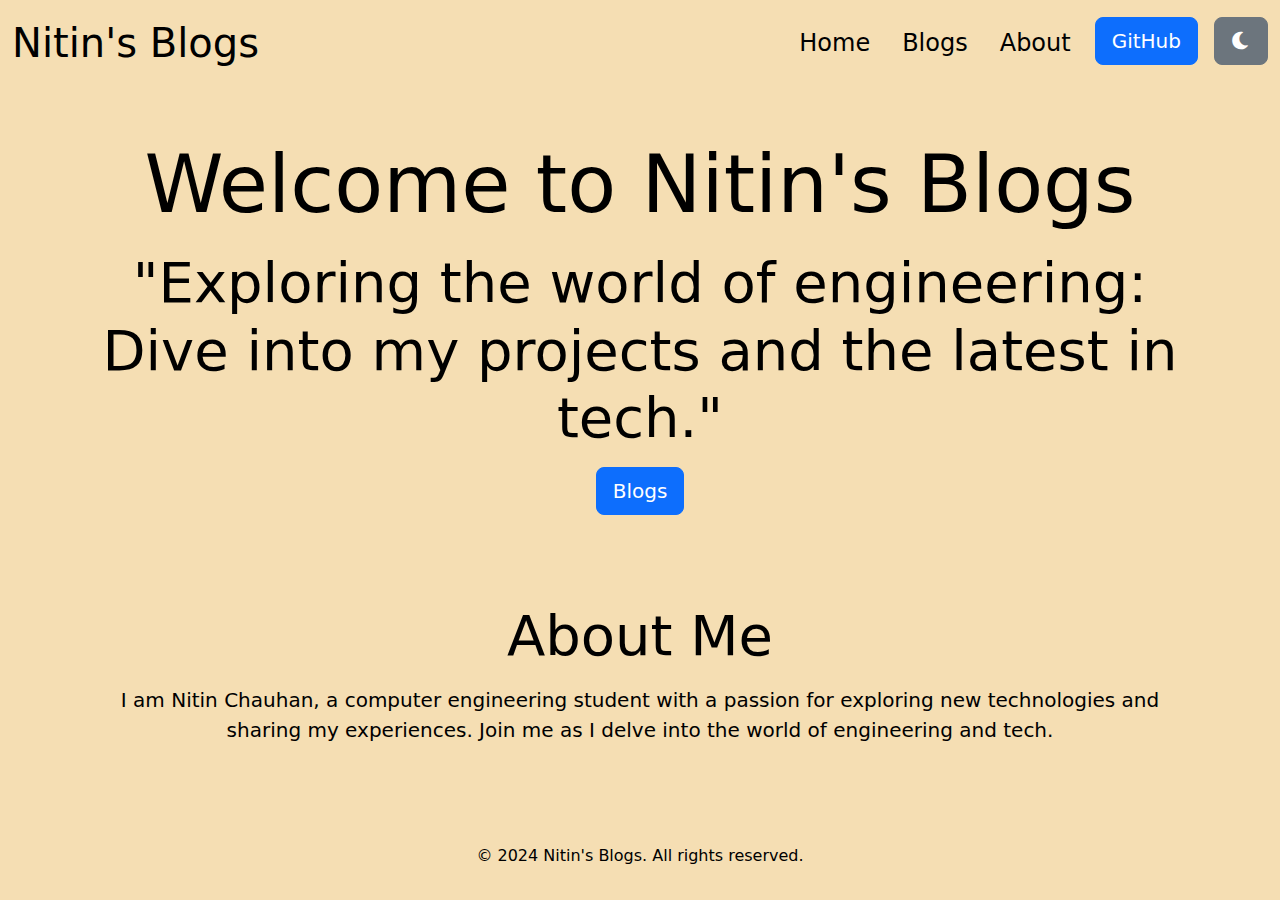
<file: index.html>
<!DOCTYPE html>
<html lang="en">

<head>
    <meta charset="UTF-8">
    <meta name="viewport" content="width=device-width, initial-scale=1.0">
    <title>Nitin's Blogs</title>
    <link href="https://cdn.jsdelivr.net/npm/bootstrap@5.0.2/dist/css/bootstrap.min.css" rel="stylesheet">
    <link rel="stylesheet" href="https://cdnjs.cloudflare.com/ajax/libs/font-awesome/6.0.0-beta3/css/all.min.css">
    <link href="./css/theme.css" rel="stylesheet">
</head>

<body class="d-flex flex-column vh-100 light-mode">
    <nav class="navbar navbar-expand-lg navbar-light-mode bg-light">
        <div class="container-fluid fs-4">
			<a class="navbar-brand fs-1" href="#">Nitin's Blogs</a>
			<button class="navbar-toggler" type="button" data-bs-toggle="collapse"
				data-bs-target="#navbarSupportedContent" aria-controls="navbarSupportedContent"
				aria-expanded="false" aria-label="Toggle navigation">
				<span class="navbar-toggler-icon"></span>
			</button>
			<div class="collapse navbar-collapse" id="navbarSupportedContent">
				<ul class="navbar-nav ms-auto mb-2 mb-lg-0">
					<li class="nav-item">
						<a class="nav-link active" aria-current="page" href="#">Home</a>
					</li>
					<li class="nav-item ms-3">
						<a class="nav-link" href="./pages/blogList.html">Blogs</a>
					</li>
					<li class="nav-item ms-3">
						<a class="nav-link" href="./pages/about.html">About</a>
					</li>
					<li class="nav-item ms-3">
						<a href="https://github.com/ashborn3" target="_blank">
							<button type="button" class="btn btn-primary btn-lg">GitHub</button>
						</a>
					</li>
					<li class="nav-item ms-3">
						<button id="theme-toggle" type="button" class="btn btn-secondary btn-lg">
							<i id="theme-icon" class="fas fa-moon"></i> <!-- Default icon -->
						</button>
					</li>
				</ul>
			</div>
		</div>
    </nav>

    <main class="container flex-grow-1 d-flex flex-column justify-content-around py-3">
        <div class="text-center mb-3">
            <h1 class="display-1 mb-3">Welcome to Nitin's Blogs</h1>
            <h3 class="display-4 mb-3">"Exploring the world of engineering: Dive into my projects and the latest in tech."</h3>
            <a href="./pages/blogList.html">
				<button type="button" class="btn btn-primary btn-lg">Blogs</button>
			</a>
        </div>

        <div class="text-center mb-3">
            <h2 class="display-4 mb-3">About Me</h2>
            <p class="lead">I am Nitin Chauhan, a computer engineering student with a passion for exploring new technologies and sharing my experiences. Join me as I delve into the world of engineering and tech.</p>
        </div>
    </main>

    <footer class="text-center py-3">
        <p>© 2024 Nitin's Blogs. All rights reserved.</p>
    </footer>

    <script src="https://cdn.jsdelivr.net/npm/@popperjs/core@2.9.2/dist/umd/popper.min.js" crossorigin="anonymous"></script>
    <script src="https://cdn.jsdelivr.net/npm/bootstrap@5.0.2/dist/js/bootstrap.min.js" crossorigin="anonymous"></script>
    <script src="./js/modeButton.js"></script>
</body>





</html>
</file>
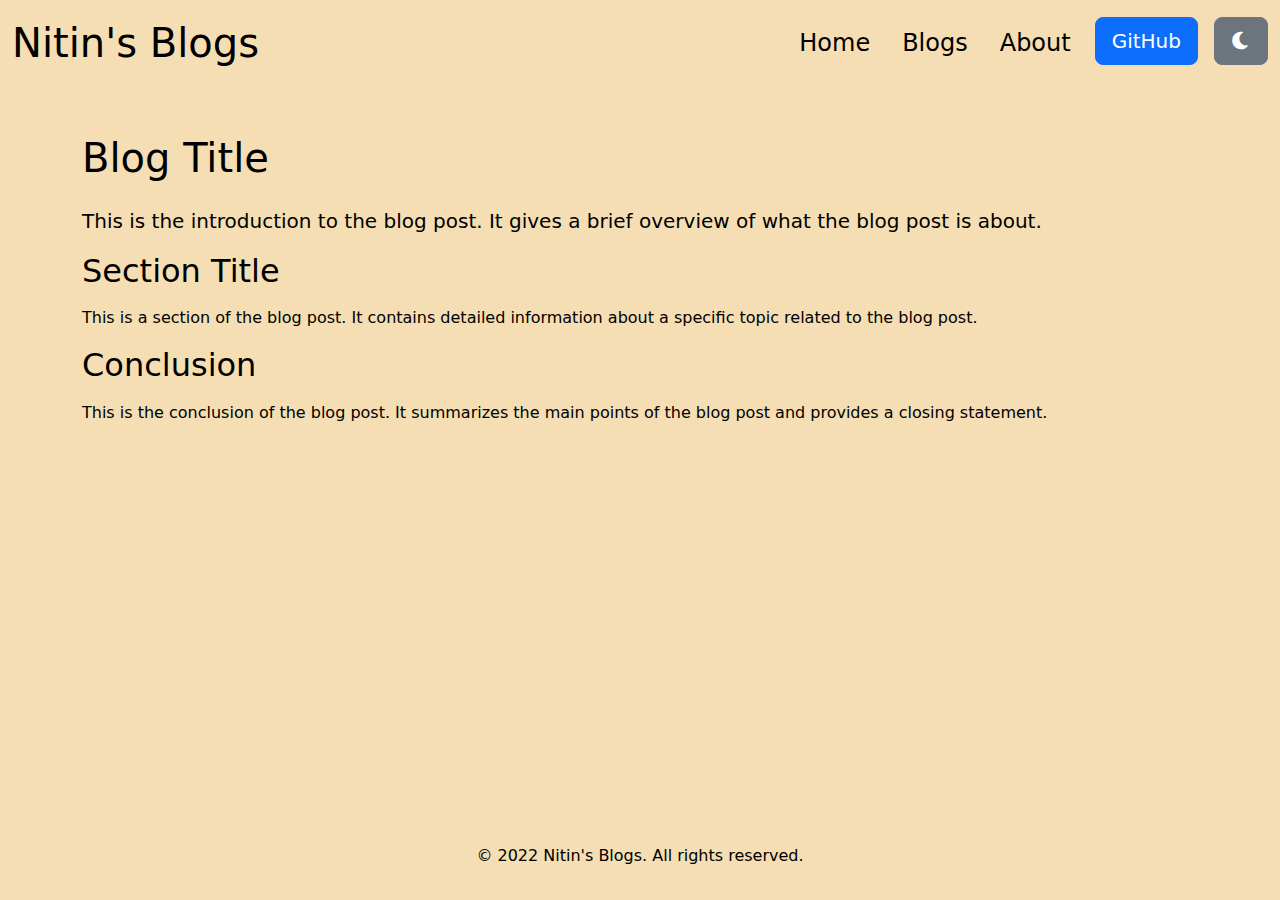
<file: pages/blog.html>
<!DOCTYPE html>
<html lang="en">
<head>
    <meta charset="UTF-8">
    <meta name="viewport" content="width=device-width, initial-scale=1">
    <title>Blog Title</title>
    <link href="https://cdn.jsdelivr.net/npm/bootstrap@5.0.2/dist/css/bootstrap.min.css" rel="stylesheet">
    <link rel="stylesheet" href="https://cdnjs.cloudflare.com/ajax/libs/font-awesome/6.0.0-beta3/css/all.min.css">
    <link href="../css/theme.css" rel="stylesheet">
</head>
<body class="d-flex flex-column vh-100">
    <nav class="navbar navbar-expand-lg navbar-light-mode bg-light">
        <div class="container-fluid fs-4">
			<a class="navbar-brand fs-1" href="../index.html">Nitin's Blogs</a>
			<button class="navbar-toggler" type="button" data-bs-toggle="collapse"
				data-bs-target="#navbarSupportedContent" aria-controls="navbarSupportedContent"
				aria-expanded="false" aria-label="Toggle navigation">
				<span class="navbar-toggler-icon"></span>
			</button>
			<div class="collapse navbar-collapse" id="navbarSupportedContent">
				<ul class="navbar-nav ms-auto mb-2 mb-lg-0">
					<li class="nav-item">
						<a class="nav-link" href="../index.html">Home</a>
					</li>
					<li class="nav-item ms-3">
						<a class="nav-link" href="./blogList.html">Blogs</a>
					</li>
					<li class="nav-item ms-3">
						<a class="nav-link" href="./about.html">About</a>
					</li>
					<li class="nav-item ms-3">
						<a href="https://github.com/ashborn3" target="_blank">
							<button type="button" class="btn btn-primary btn-lg">GitHub</button>
						</a>
					</li>
					<li class="nav-item ms-3">
						<button id="theme-toggle" type="button" class="btn btn-secondary btn-lg">
							<i id="theme-icon" class="fas fa-moon"></i> <!-- Default icon -->
						</button>
					</li>
				</ul>
			</div>
		</div>
    </nav>

    <main class="container flex-grow-1 py-5">
        <h1 class="mb-4">Blog Title</h1>
        <p class="lead">This is the introduction to the blog post. It gives a brief overview of what the blog post is about.</p>

        <h2 class="mb-3">Section Title</h2>
        <p>This is a section of the blog post. It contains detailed information about a specific topic related to the blog post.</p>

        <!-- Add more sections as needed -->

        <h2 class="mb-3">Conclusion</h2>
        <p>This is the conclusion of the blog post. It summarizes the main points of the blog post and provides a closing statement.</p>
    </main>

    <footer class="text-center py-3">
        <p>© 2022 Nitin's Blogs. All rights reserved.</p>
    </footer>

    <script src="https://cdn.jsdelivr.net/npm/@popperjs/core@2.9.2/dist/umd/popper.min.js" crossorigin="anonymous"></script>
    <script src="https://cdn.jsdelivr.net/npm/bootstrap@5.0.2/dist/js/bootstrap.min.js" crossorigin="anonymous"></script>
    <script src="../js/modeButton.js"></script>
</body>
</html>
</file>
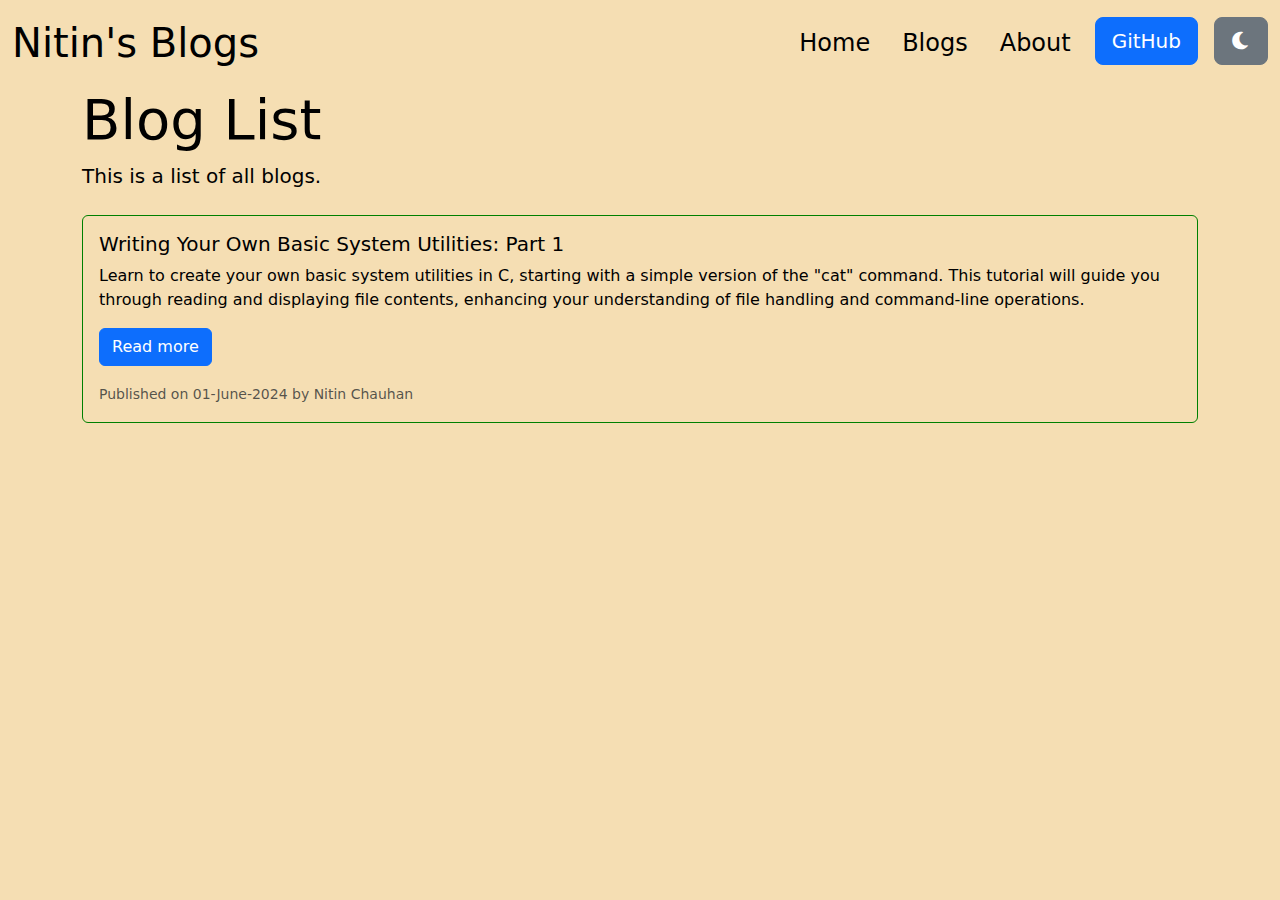
<file: pages/blogList.html>
<!DOCTYPE html>
<html lang="en">
<head>
    <meta charset="UTF-8">
    <meta name="viewport" content="width=device-width, initial-scale=1.0">
    <title>Blog List</title>
    <link href="https://cdn.jsdelivr.net/npm/bootstrap@5.0.2/dist/css/bootstrap.min.css" rel="stylesheet">
    <link rel="stylesheet" href="https://cdnjs.cloudflare.com/ajax/libs/font-awesome/6.0.0-beta3/css/all.min.css">
    <link href="../css/theme.css" rel="stylesheet">
</head>
<body>
    <nav class="navbar navbar-expand-lg navbar-light-mode bg-light">
        <div class="container-fluid fs-4">
			<a class="navbar-brand fs-1" href="../index.html">Nitin's Blogs</a>
			<button class="navbar-toggler" type="button" data-bs-toggle="collapse"
				data-bs-target="#navbarSupportedContent" aria-controls="navbarSupportedContent"
				aria-expanded="false" aria-label="Toggle navigation">
				<span class="navbar-toggler-icon"></span>
			</button>
			<div class="collapse navbar-collapse" id="navbarSupportedContent">
				<ul class="navbar-nav ms-auto mb-2 mb-lg-0">
					<li class="nav-item">
						<a class="nav-link" href="../index.html">Home</a>
					</li>
					<li class="nav-item ms-3">
						<a class="nav-link active" aria-current="page" href="./blogList.html">Blogs</a>
					</li>
					<li class="nav-item ms-3">
						<a class="nav-link" href="./about.html">About</a>
					</li>
					<li class="nav-item ms-3">
						<a href="https://github.com/ashborn3" target="_blank">
							<button type="button" class="btn btn-primary btn-lg">GitHub</button>
						</a>
					</li>
					<li class="nav-item ms-3">
						<button id="theme-toggle" type="button" class="btn btn-secondary btn-lg">
							<i id="theme-icon" class="fas fa-moon"></i> <!-- Default icon -->
						</button>
					</li>
				</ul>
			</div>
		</div>
    </nav>

    <div class="jumbotron jumbotron-fluid">
        <div class="container">
          <h1 class="display-4">Blog List</h1>
          <p class="lead">This is a list of all blogs.</p>
        </div>
      </div>

    <div class="container mt-4" id="blog-list"></div>

    <script>
    fetch('../blogList.json')
        .then(response => response.json())
        .then(blogs => {
            const blogList = document.getElementById('blog-list');
            blogs.forEach(blog => {
                const blogElement = document.createElement('div');
                blogElement.classList.add('card', 'mb-4', "light-mode");
                blogElement.innerHTML = `
                    <div class="card-body">
                        <h5 class="card-title">${blog.title}</h5>
                        <p class="card-text">${blog.summary}</p>
                        <a href="${blog.url}" class="btn btn-primary">Read more</a>
                        <p class="card-text mt-3"><small class="text-muted">Published on ${blog.date} by ${blog.author}</small></p>
                    </div>
                `;
                blogList.appendChild(blogElement);
            });
        });
    </script>

    <script src="https://cdn.jsdelivr.net/npm/@popperjs/core@2.9.2/dist/umd/popper.min.js" crossorigin="anonymous"></script>
    <script src="https://cdn.jsdelivr.net/npm/bootstrap@5.0.2/dist/js/bootstrap.min.js" crossorigin="anonymous"></script>
    <script src="../js/modeButton.js"></script>
</body>
</html>
</file>
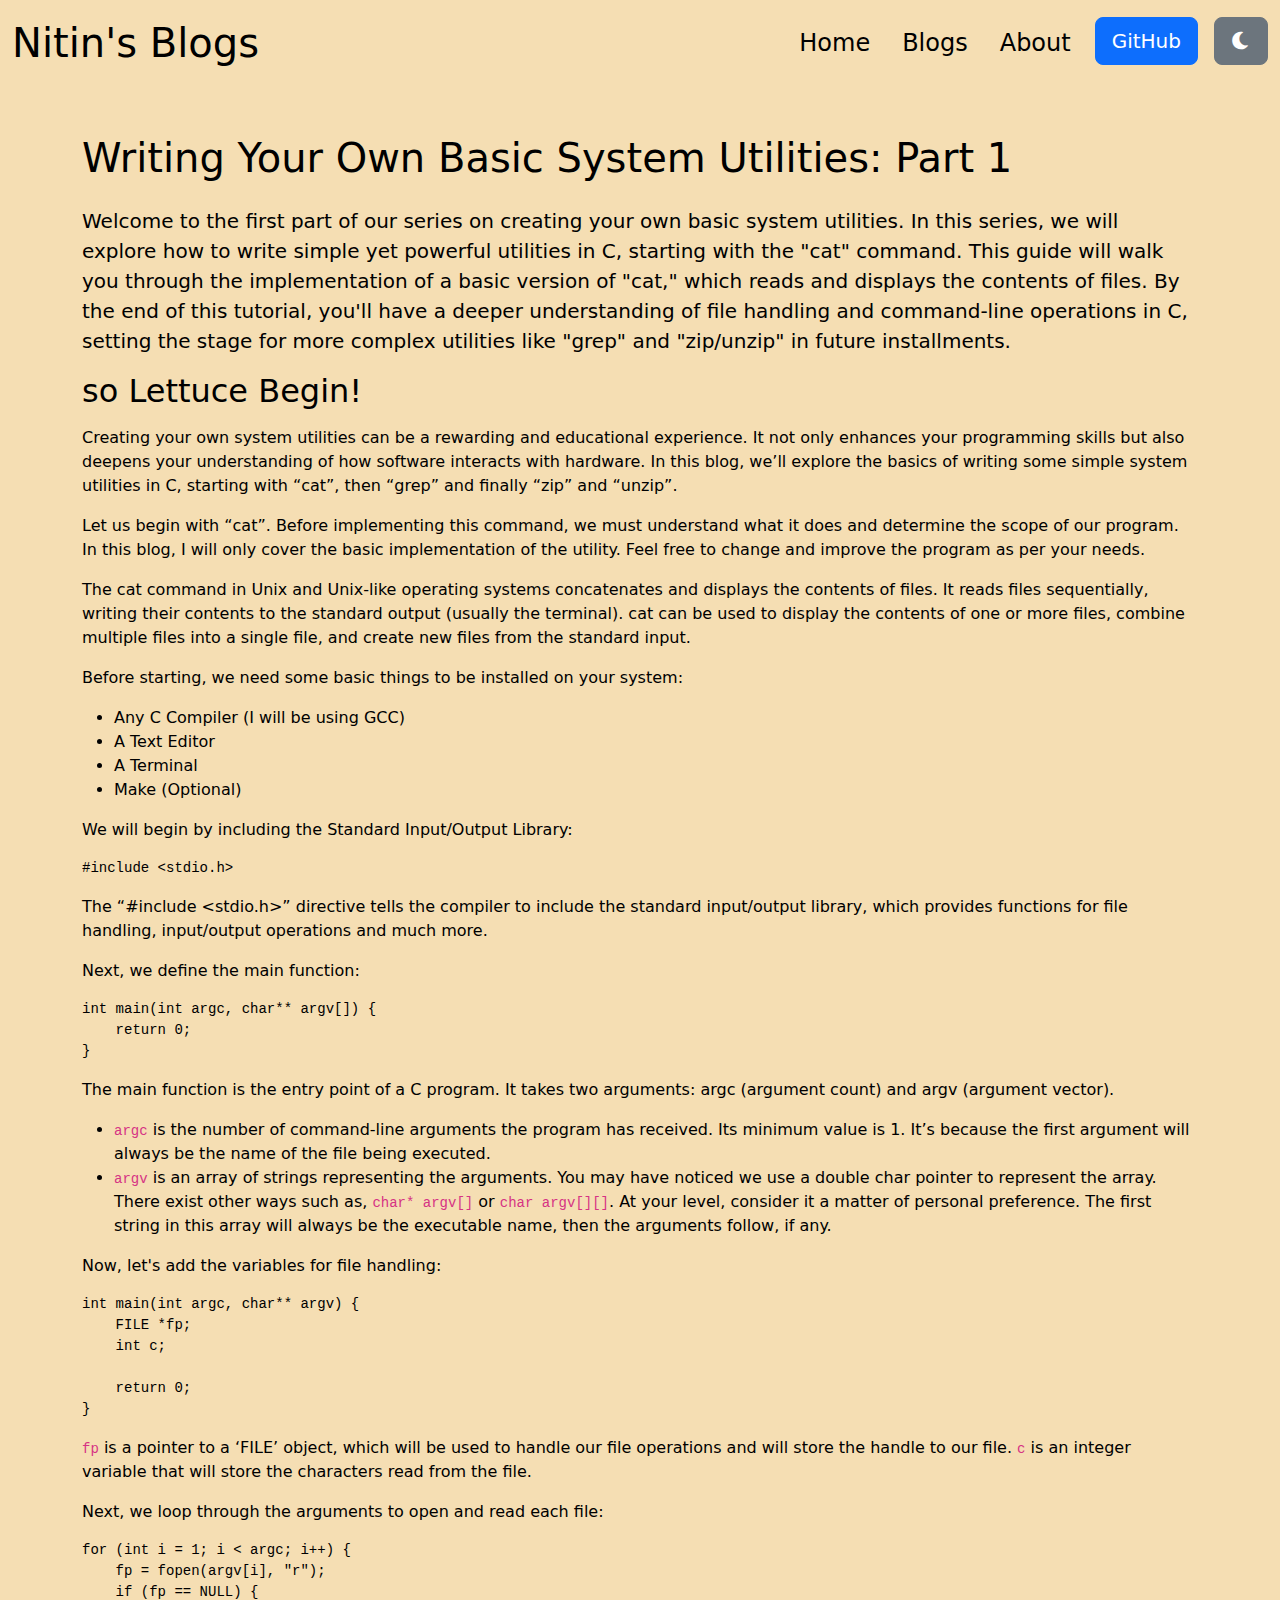
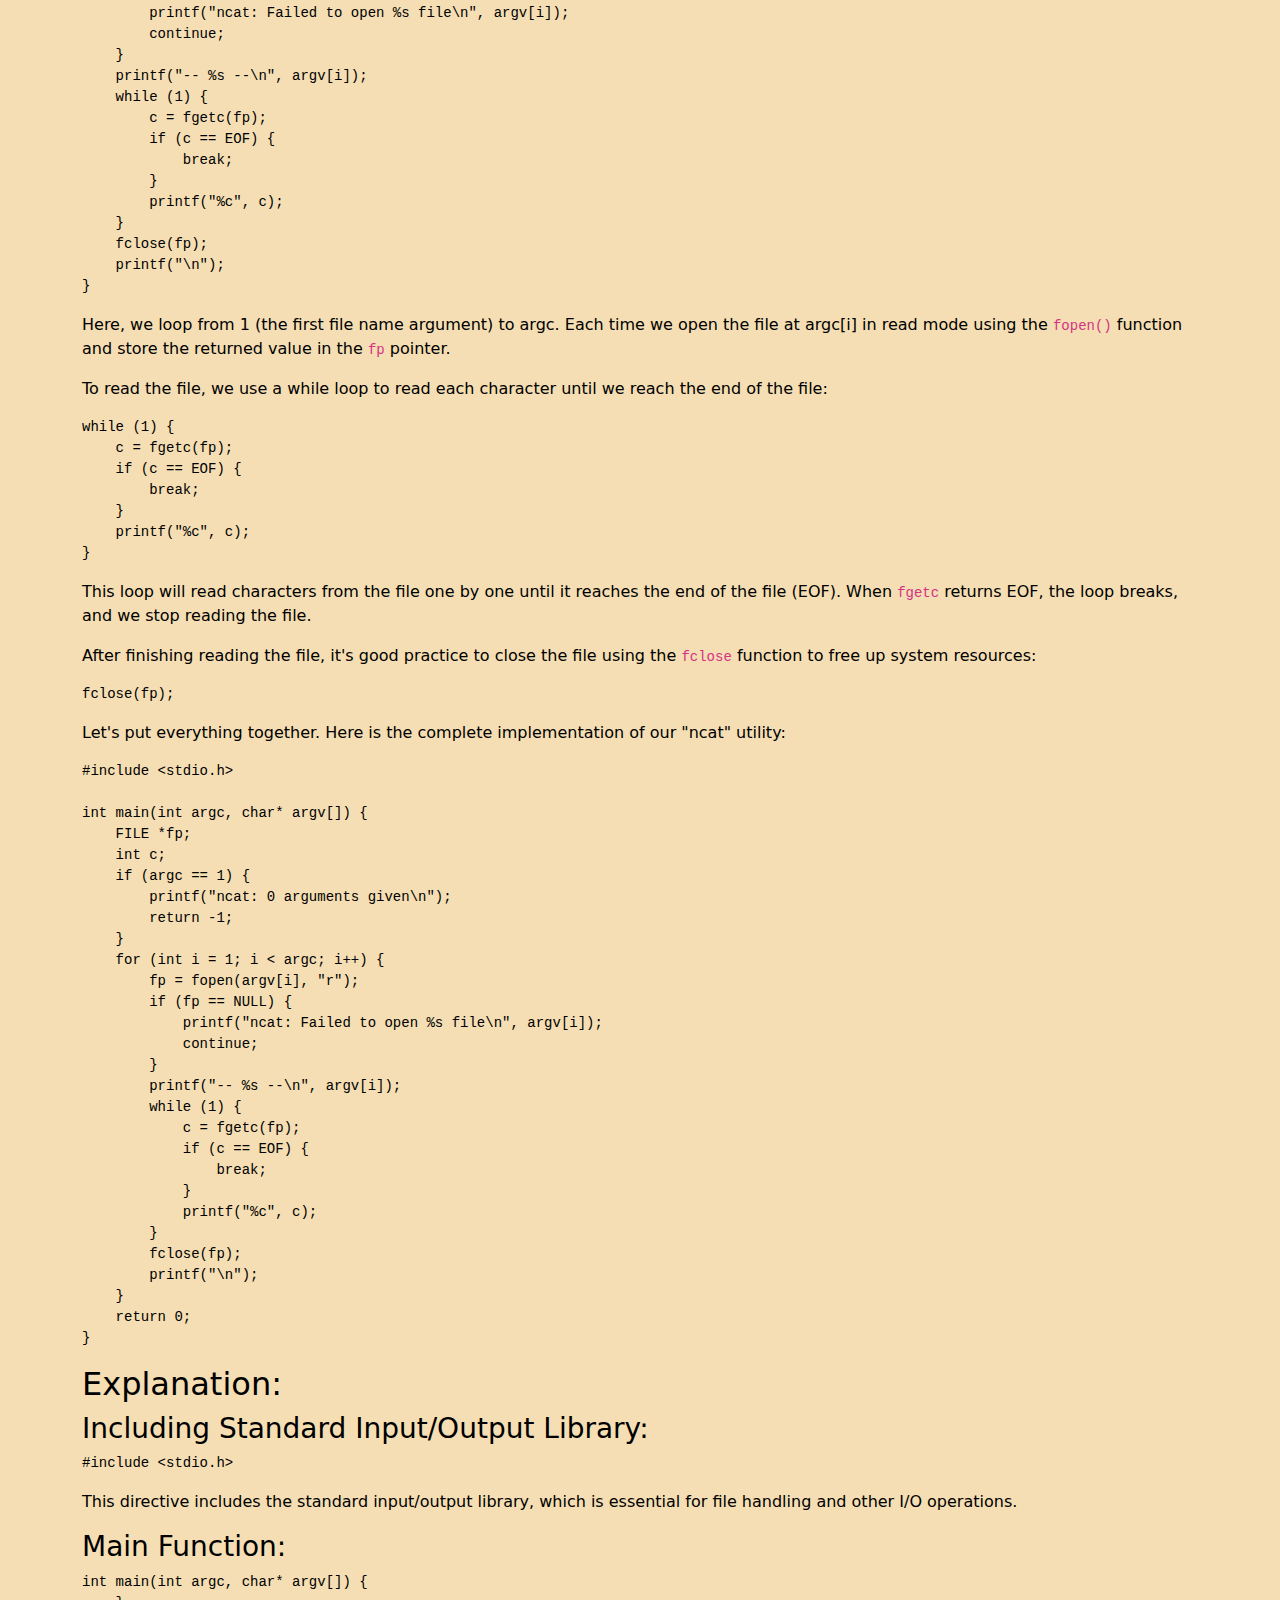
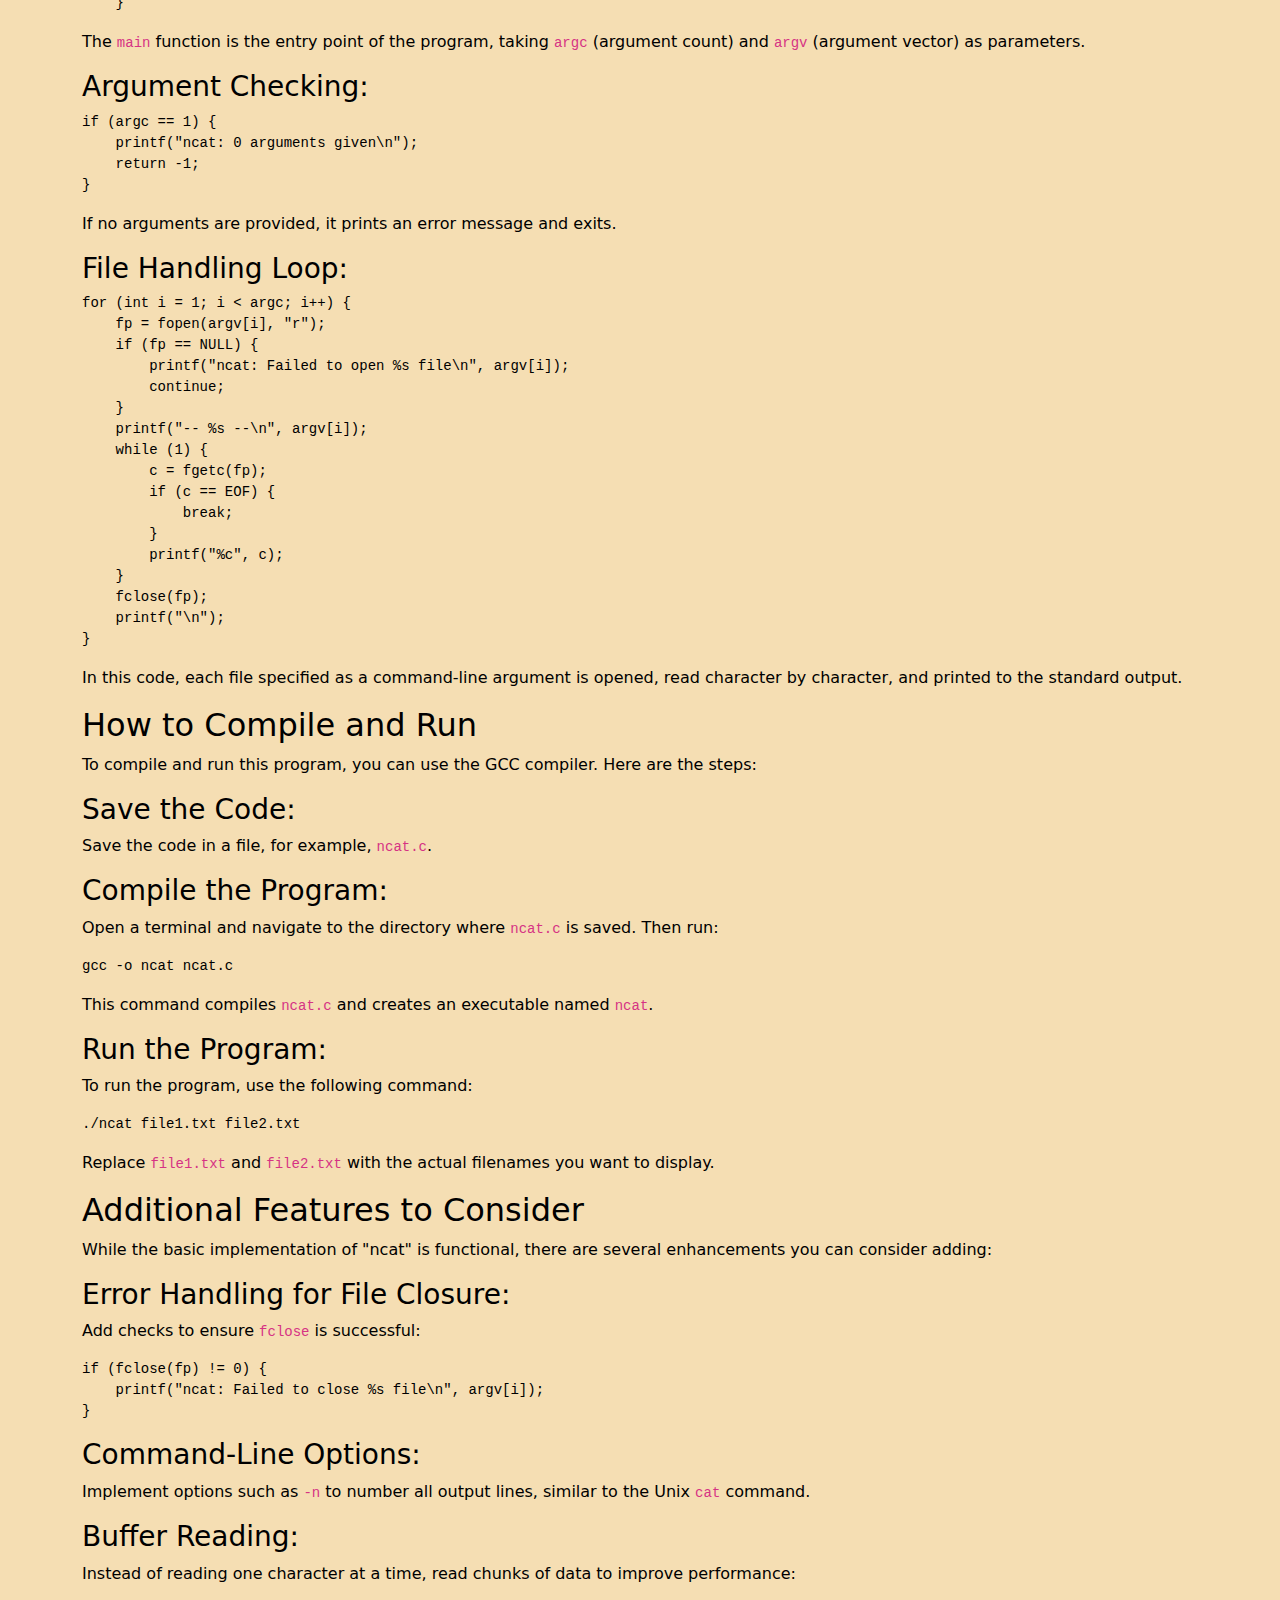
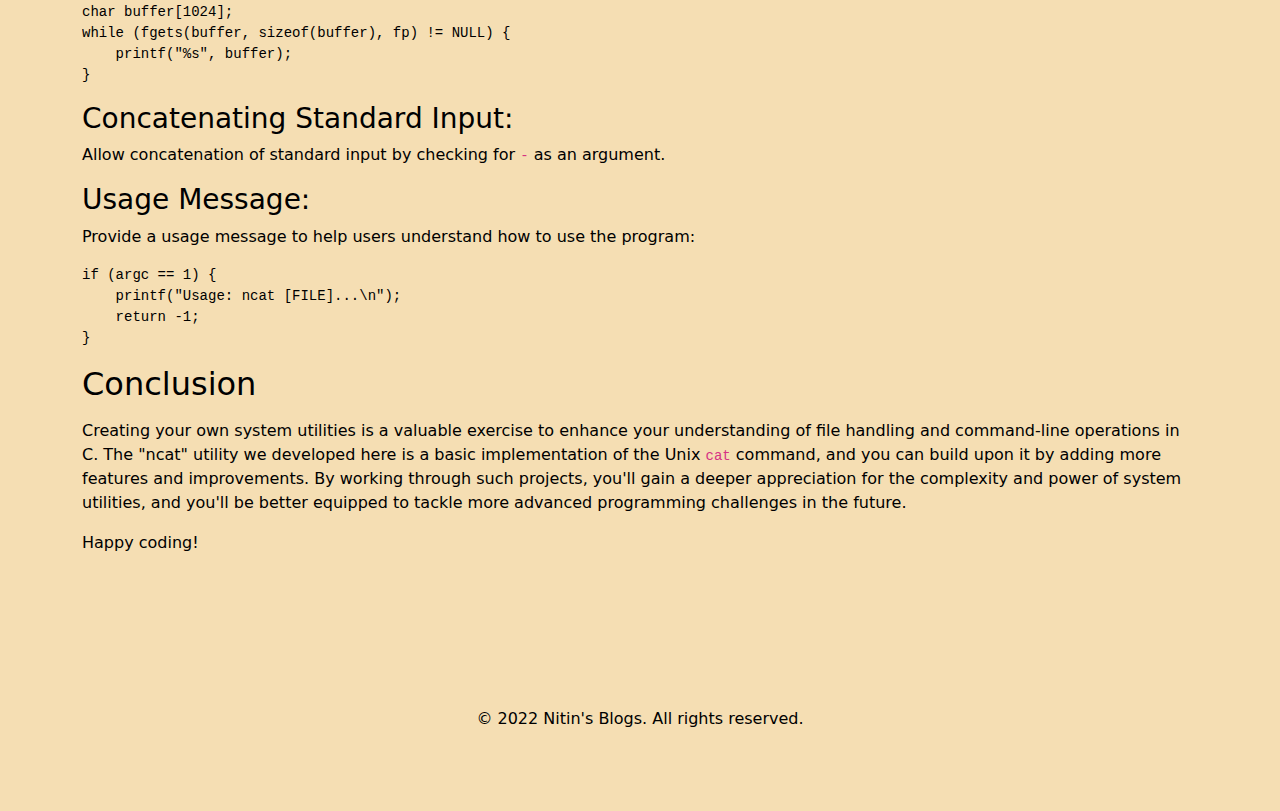
<file: pages/blogs/blog1.html>
<!DOCTYPE html>
<html lang="en">

<head>
    <meta charset="UTF-8">
    <meta name="viewport" content="width=device-width, initial-scale=1">
    <title>Blog Title</title>
    <link href="https://cdn.jsdelivr.net/npm/bootstrap@5.0.2/dist/css/bootstrap.min.css" rel="stylesheet">
    <link rel="stylesheet" href="https://cdnjs.cloudflare.com/ajax/libs/font-awesome/6.0.0-beta3/css/all.min.css">
    <link href="../../css/theme.css" rel="stylesheet">
</head>

<body class="d-flex flex-column vh-100">
    <nav class="navbar navbar-expand-lg navbar-light-mode bg-light">
        <div class="container-fluid fs-4">
            <a class="navbar-brand fs-1" href="../../index.html">Nitin's Blogs</a>
            <button class="navbar-toggler" type="button" data-bs-toggle="collapse"
                data-bs-target="#navbarSupportedContent" aria-controls="navbarSupportedContent" aria-expanded="false"
                aria-label="Toggle navigation">
                <span class="navbar-toggler-icon"></span>
            </button>
            <div class="collapse navbar-collapse" id="navbarSupportedContent">
                <ul class="navbar-nav ms-auto mb-2 mb-lg-0">
                    <li class="nav-item">
                        <a class="nav-link" href="./../../index.html">Home</a>
                    </li>
                    <li class="nav-item ms-3">
                        <a class="nav-link" href="./../blogList.html">Blogs</a>
                    </li>
                    <li class="nav-item ms-3">
                        <a class="nav-link" href="./../about.html">About</a>
                    </li>
                    <li class="nav-item ms-3">
                        <a href="https://github.com/ashborn3" target="_blank">
                            <button type="button" class="btn btn-primary btn-lg">GitHub</button>
                        </a>
                    </li>
                    <li class="nav-item ms-3">
                        <button id="theme-toggle" type="button" class="btn btn-secondary btn-lg">
                            <i id="theme-icon" class="fas fa-moon"></i> <!-- Default icon -->
                        </button>
                    </li>
                </ul>
            </div>
        </div>
    </nav>

    <main class="container flex-grow-1 py-5">
        <h1 class="mb-4">Writing Your Own Basic System Utilities: Part 1</h1>
        <p class="lead">Welcome to the first part of our series on creating your own basic system utilities. In this
            series, we will explore how to write simple yet powerful utilities in C, starting with the "cat" command.
            This guide will walk you through the implementation of a basic version of "cat," which reads and displays
            the contents of files. By the end of this tutorial, you'll have a deeper understanding of file handling and
            command-line operations in C, setting the stage for more complex utilities like "grep" and "zip/unzip" in
            future installments.</p>


        <h2 class="mb-3">so Lettuce Begin!</h2>
        <p>Creating your own system utilities can be a rewarding and educational experience. It not only enhances your
            programming skills but also deepens your understanding of how software interacts with hardware. In this
            blog, we’ll explore the basics of writing some simple system utilities in C, starting with “cat”, then
            “grep” and finally “zip” and “unzip”.</p>
        <p>Let us begin with “cat”. Before implementing this command, we must understand what it does and determine the
            scope of our program. In this blog, I will only cover the basic implementation of the utility. Feel free to
            change and improve the program as per your needs.</p>
        <p>The cat command in Unix and Unix-like operating systems concatenates and displays the contents of files. It
            reads files sequentially, writing their contents to the standard output (usually the terminal). cat can be
            used to display the contents of one or more files, combine multiple files into a single file, and create new
            files from the standard input.</p>
        <p>Before starting, we need some basic things to be installed on your system:</p>
        <ul>
            <li>Any C Compiler (I will be using GCC)</li>
            <li>A Text Editor</li>
            <li>A Terminal</li>
            <li>Make (Optional)</li>
        </ul>
        <p>We will begin by including the Standard Input/Output Library:</p>
        <pre><code>#include &lt;stdio.h&gt;</code></pre>
        <p>The “#include &lt;stdio.h&gt;” directive tells the compiler to include the standard input/output library,
            which provides functions for file handling, input/output operations and much more.</p>
        <p>Next, we define the main function:</p>
        <pre><code>int main(int argc, char** argv[]) {
    return 0;
}</code></pre>
        <p>The main function is the entry point of a C program. It takes two arguments: argc (argument count) and argv
            (argument vector).</p>
        <ul>
            <li><code>argc</code> is the number of command-line arguments the program has received. Its minimum value is
                1. It’s because the first argument will always be the name of the file being executed.</li>
            <li><code>argv</code> is an array of strings representing the arguments. You may have noticed we use a
                double char pointer to represent the array. There exist other ways such as, <code>char* argv[]</code> or
                <code>char argv[][]</code>. At your level, consider it a matter of personal preference. The first string
                in this array will always be the executable name, then the arguments follow, if any.
            </li>
        </ul>
        <p>Now, let's add the variables for file handling:</p>
        <pre><code>int main(int argc, char** argv) {
    FILE *fp;
    int c;

    return 0;
}</code></pre>
        <p><code>fp</code> is a pointer to a ‘FILE’ object, which will be used to handle our file operations and will
            store the handle to our file. <code>c</code> is an integer variable that will store the characters read from
            the file.</p>
        <p>Next, we loop through the arguments to open and read each file:</p>
        <pre><code>for (int i = 1; i &lt; argc; i++) {
    fp = fopen(argv[i], "r");
    if (fp == NULL) {
        printf("ncat: Failed to open %s file\n", argv[i]);
        continue;
    }
    printf("-- %s --\n", argv[i]);
    while (1) {
        c = fgetc(fp);
        if (c == EOF) {
            break;
        }
        printf("%c", c);
    }
    fclose(fp);
    printf("\n");
}</code></pre>
        <p>Here, we loop from 1 (the first file name argument) to argc. Each time we open the file at argc[i] in read
            mode using the <code>fopen()</code> function and store the returned value in the <code>fp</code> pointer.
        </p>
        <p>To read the file, we use a while loop to read each character until we reach the end of the file:</p>
        <pre><code>while (1) {
    c = fgetc(fp);
    if (c == EOF) {
        break;
    }
    printf("%c", c);
}</code></pre>
        <p>This loop will read characters from the file one by one until it reaches the end of the file (EOF). When
            <code>fgetc</code> returns EOF, the loop breaks, and we stop reading the file.
        </p>
        <p>After finishing reading the file, it's good practice to close the file using the <code>fclose</code> function
            to free up system resources:</p>
        <pre><code>fclose(fp);</code></pre>
        <p>Let's put everything together. Here is the complete implementation of our "ncat" utility:</p>
        <pre><code>#include &lt;stdio.h&gt;

int main(int argc, char* argv[]) {
    FILE *fp;
    int c;
    if (argc == 1) {
        printf("ncat: 0 arguments given\n");
        return -1;
    }
    for (int i = 1; i &lt; argc; i++) {
        fp = fopen(argv[i], "r");
        if (fp == NULL) {
            printf("ncat: Failed to open %s file\n", argv[i]);
            continue;
        }
        printf("-- %s --\n", argv[i]);
        while (1) {
            c = fgetc(fp);
            if (c == EOF) {
                break;
            }
            printf("%c", c);
        }
        fclose(fp);
        printf("\n");
    }
    return 0;
}</code></pre>
        <h2>Explanation:</h2>
        <h3>Including Standard Input/Output Library:</h3>
        <pre><code>#include &lt;stdio.h&gt;</code></pre>
        <p>This directive includes the standard input/output library, which is essential for file handling and other I/O
            operations.</p>
        <h3>Main Function:</h3>
        <pre><code>int main(int argc, char* argv[]) {
    }</code></pre>
        <p>The <code>main</code> function is the entry point of the program, taking <code>argc</code> (argument count)
            and <code>argv</code> (argument vector) as parameters.</p>
        <h3>Argument Checking:</h3>
        <pre><code>if (argc == 1) {
    printf("ncat: 0 arguments given\n");
    return -1;
}</code></pre>
        <p>If no arguments are provided, it prints an error message and exits.</p>
        <h3>File Handling Loop:</h3>
        <pre><code>for (int i = 1; i &lt; argc; i++) {
    fp = fopen(argv[i], "r");
    if (fp == NULL) {
        printf("ncat: Failed to open %s file\n", argv[i]);
        continue;
    }
    printf("-- %s --\n", argv[i]);
    while (1) {
        c = fgetc(fp);
        if (c == EOF) {
            break;
        }
        printf("%c", c);
    }
    fclose(fp);
    printf("\n");
}</code></pre>
        <p>In this code, each file specified as a command-line argument is opened, read character by character, and
            printed to the standard output.</p>
        <h2>How to Compile and Run</h2>
        <p>To compile and run this program, you can use the GCC compiler. Here are the steps:</p>
        <h3>Save the Code:</h3>
        <p>Save the code in a file, for example, <code>ncat.c</code>.</p>
        <h3>Compile the Program:</h3>
        <p>Open a terminal and navigate to the directory where <code>ncat.c</code> is saved. Then run:</p>
        <pre><code>gcc -o ncat ncat.c</code></pre>
        <p>This command compiles <code>ncat.c</code> and creates an executable named <code>ncat</code>.</p>
        <h3>Run the Program:</h3>
        <p>To run the program, use the following command:</p>
        <pre><code>./ncat file1.txt file2.txt</code></pre>
        <p>Replace <code>file1.txt</code> and <code>file2.txt</code> with the actual filenames you want to display.</p>
        <h2>Additional Features to Consider</h2>
        <p>While the basic implementation of "ncat" is functional, there are several enhancements you can consider
            adding:</p>
        <h3>Error Handling for File Closure:</h3>
        <p>Add checks to ensure <code>fclose</code> is successful:</p>
        <pre><code>if (fclose(fp) != 0) {
    printf("ncat: Failed to close %s file\n", argv[i]);
}</code></pre>
        <h3>Command-Line Options:</h3>
        <p>Implement options such as <code>-n</code> to number all output lines, similar to the Unix <code>cat</code>
            command.</p>
        <h3>Buffer Reading:</h3>
        <p>Instead of reading one character at a time, read chunks of data to improve performance:</p>
        <pre><code>char buffer[1024];
while (fgets(buffer, sizeof(buffer), fp) != NULL) {
    printf("%s", buffer);
}</code></pre>
        <h3>Concatenating Standard Input:</h3>
        <p>Allow concatenation of standard input by checking for <code>-</code> as an argument.</p>
        <h3>Usage Message:</h3>
        <p>Provide a usage message to help users understand how to use the program:</p>
        <pre><code>if (argc == 1) {
    printf("Usage: ncat [FILE]...\n");
    return -1;
}</code></pre>


        <h2 class="mb-3">Conclusion</h2>
        <p>Creating your own system utilities is a valuable exercise to enhance your understanding of file handling and
            command-line operations in C. The "ncat" utility we developed here is a basic implementation of the Unix
            <code>cat</code> command, and you can build upon it by adding more features and improvements. By working
            through such projects, you'll gain a deeper appreciation for the complexity and power of system utilities,
            and you'll be better equipped to tackle more advanced programming challenges in the future.
        </p>
        <p>Happy coding!</p>

        <br><br><br><br><br>

        <footer class="text-center py-3">
            <p>© 2022 Nitin's Blogs. All rights reserved.</p>
        </footer>

        <script src="https://cdn.jsdelivr.net/npm/@popperjs/core@2.9.2/dist/umd/popper.min.js"
            crossorigin="anonymous"></script>
        <script src="https://cdn.jsdelivr.net/npm/bootstrap@5.0.2/dist/js/bootstrap.min.js"
            crossorigin="anonymous"></script>
        <script src="../../js/modeButton.js"></script>
</body>

</html>
</file>
<file: css/theme.css>
/* styles.css */

body {
    background-color: wheat;
    color: black;
}

/* Light mode styles */
body.light-mode {
    background-color: wheat;
    color: black;
}

/* Dark mode styles */
body.dark-mode {
    background-color: #343a40;
    color: white;
}

.navbar-light-mode {
    background-color: wheat !important;
    color: black;
}

.navbar-dark-mode {
    background-color: #343a40 !important;
    color: white;
}

.navbar-dark-mode .navbar-brand,
.navbar-dark-mode .nav-link {
    color: white !important;
}

.navbar-light-mode .navbar-brand,
.navbar-light-mode .nav-link {
    color: black !important;
}

.card.light-mode {
    background-color: wheat;
    color: black;
    border: 1px solid green;
}

.card.dark-mode {
    background-color: #343a40;
    color: white;
    border: 1px solid grey
}
</file>
